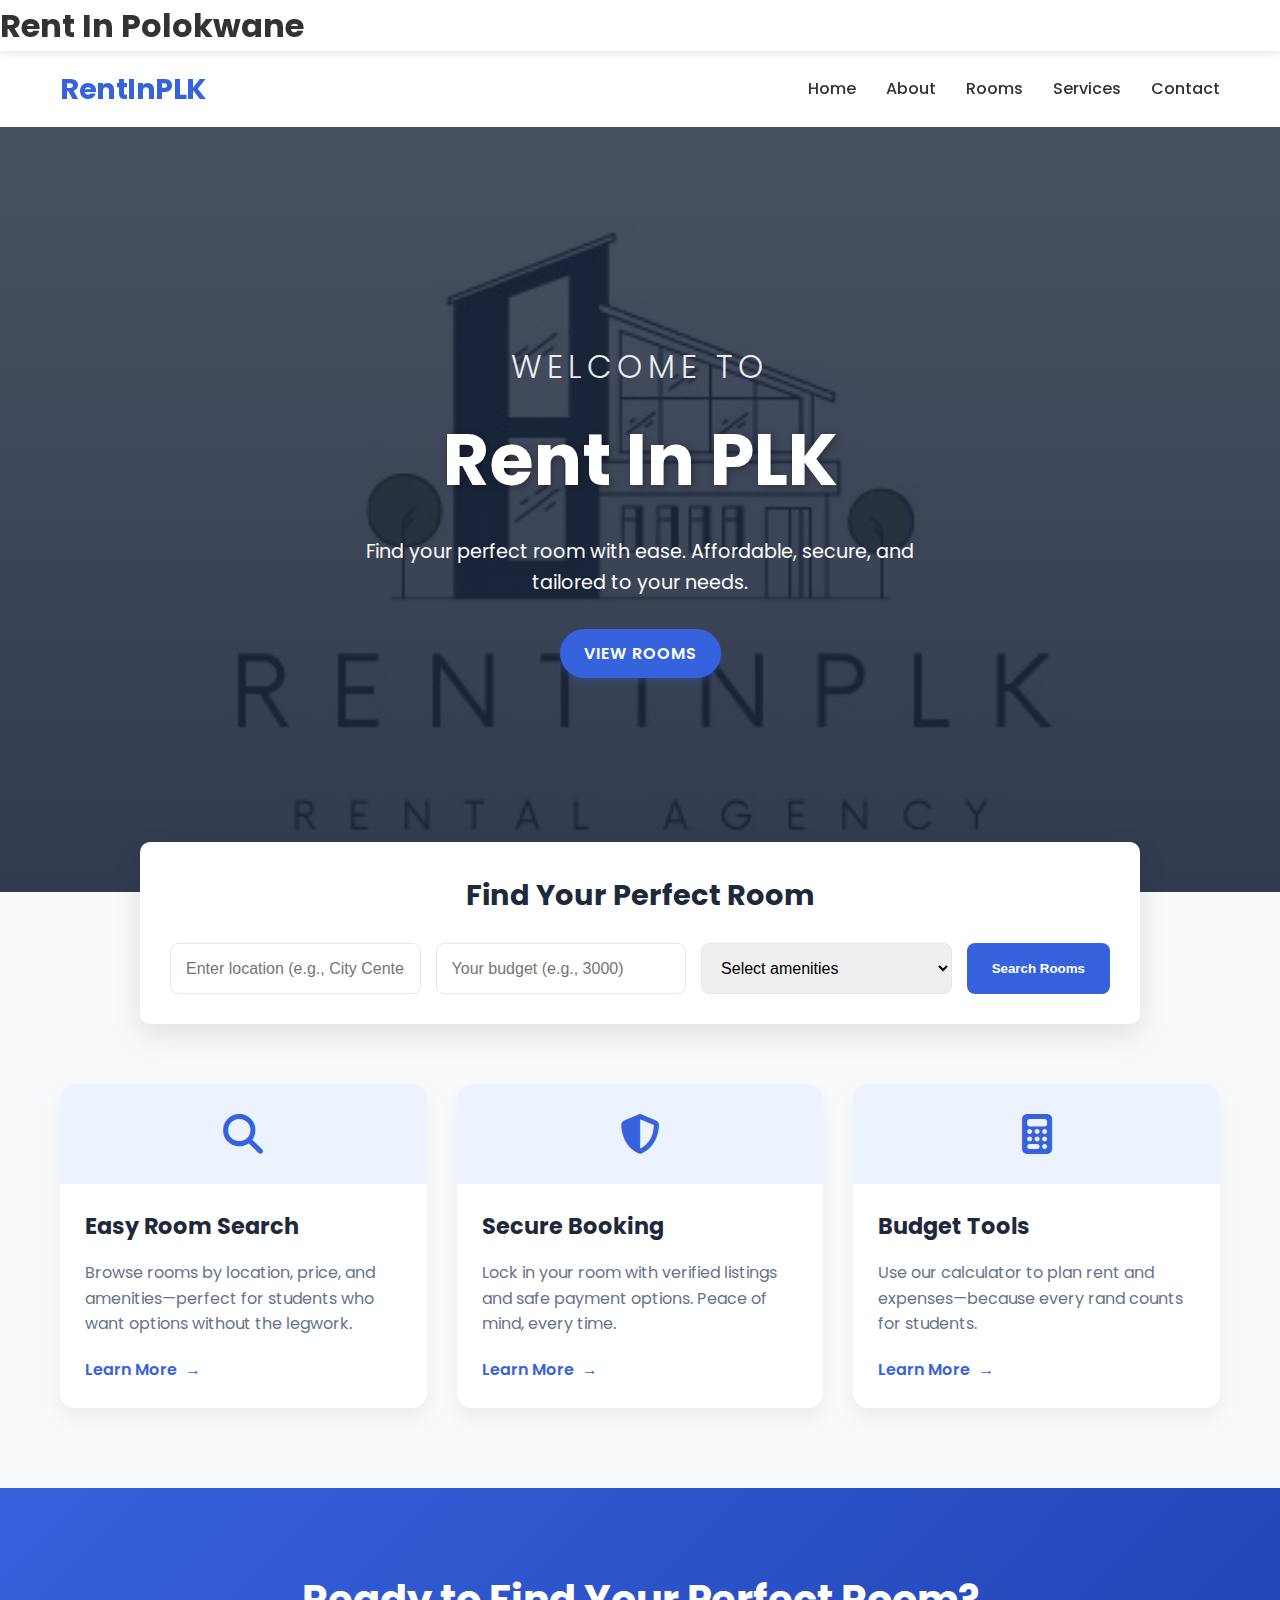
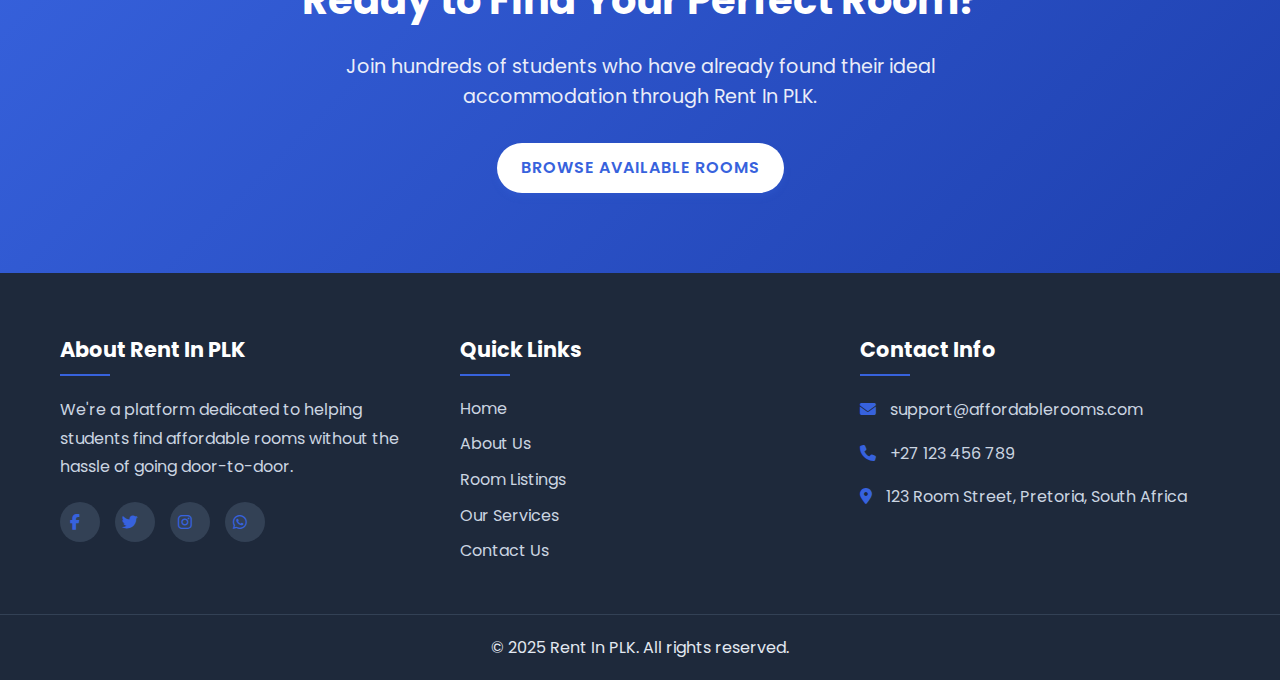
<file: index.html>
<!DOCTYPE html>
<html lang="en">
<head>
    <meta charset="UTF-8">
    <meta name="viewport" content="width=device-width, initial-scale=1.0">
    <meta name="description" content="Find affordable and quality rooms for rent with ease. Budget tools, secure payments, and tenant/landlord features included!">
    <meta name="keywords" content="rooms for rent, affordable housing, tenant tools, landlord tools, secure payments">
    <meta name="author" content="Elias Malope">
    <title>Home - Rent In POLOKWANE</title>
    <link rel="stylesheet" href="https://cdnjs.cloudflare.com/ajax/libs/font-awesome/6.4.0/css/all.min.css">
    <link rel="stylesheet" href="styles1.css">

</head>
<body>
    <header>
        <h1>Rent In Polokwane</h1>
    </header>
    
    <nav>
        <div class="nav-container">
            <a href="index.html" class="logo">RentInPLK</a>
            <div class="mobile-menu-btn">
                <i class="fas fa-bars"></i>
            </div>
            <ul id="navMenu">
                <li><a href="index.html">Home</a></li>
                <li><a href="about.html">About</a></li>
                <li><a href="rooms.html">Rooms</a></li>
                <li><a href="services.html">Services</a></li>
                <li><a href="contact.html">Contact</a></li>
            </ul>
        </div>
    </nav>
    
    <main>
        <section class="hero">
            <div class="hero-content">
                <h1>WELCOME TO</h1>
                <h2>Rent In PLK</h2>
                <p>Find your perfect room with ease. Affordable, secure, and tailored to your needs.</p>
                <a href="rooms.html" class="button">View Rooms</a>
            </div>
        </section>
        
        <section class="search-bar">
            <h2>Find Your Perfect Room</h2>
            <form id="search-form">
                <input type="text" id="location" placeholder="Enter location (e.g., City Center)" required>
                <input type="number" id="budget" placeholder="Your budget (e.g., 3000)" min="0" required>
                <select id="amenities">
                    <option value="">Select amenities</option>
                    <option value="wifi">Wi-Fi</option>
                    <option value="laundry">Laundry</option>
                    <option value="parking">Parking</option>
                    <option value="security">Security</option>
                    <option value="furnished">Furnished</option>
                </select>
                <button type="submit">Search Rooms</button>
            </form>
        </section>
        
        <section class="features">
            <div class="feature-card">
                <div class="feature-icon">
                    <i class="fas fa-search"></i>
                </div>
                <div class="feature-content">
                    <h3>Easy Room Search</h3>
                    <p>Browse rooms by location, price, and amenities—perfect for students who want options without the legwork.</p>
                    <a href="services.html" class="read-more">Learn More</a>
                </div>
            </div>
            
            <div class="feature-card">
                <div class="feature-icon">
                    <i class="fas fa-shield-alt"></i>
                </div>
                <div class="feature-content">
                    <h3>Secure Booking</h3>
                    <p>Lock in your room with verified listings and safe payment options. Peace of mind, every time.</p>
                    <a href="services.html" class="read-more">Learn More</a>
                </div>
            </div>
            
            <div class="feature-card">
                <div class="feature-icon">
                    <i class="fas fa-calculator"></i>
                </div>
                <div class="feature-content">
                    <h3>Budget Tools</h3>
                    <p>Use our calculator to plan rent and expenses—because every rand counts for students.</p>
                    <a href="services.html" class="read-more">Learn More</a>
                </div>
            </div>
        </section>
        
        <section class="cta">
            <h2>Ready to Find Your Perfect Room?</h2>
            <p>Join hundreds of students who have already found their ideal accommodation through Rent In PLK.</p>
            <a href="rooms.html" class="button">Browse Available Rooms</a>
        </section>
    </main>
    
    <footer>
        <div class="footer-content">
            <div class="footer-column">
                <h3>About Rent In PLK</h3>
                <p>We're a platform dedicated to helping students find affordable rooms without the hassle of going door-to-door.</p>
                <div class="social-links">
                    <a href="#"><i class="fab fa-facebook-f"></i></a>
                    <a href="#"><i class="fab fa-twitter"></i></a>
                    <a href="#"><i class="fab fa-instagram"></i></a>
                    <a href="#"><i class="fab fa-whatsapp"></i></a>
                </div>
            </div>
            
            <div class="footer-column">
                <h3>Quick Links</h3>
                <ul>
                    <li><a href="index.html">Home</a></li>
                    <li><a href="about.html">About Us</a></li>
                    <li><a href="rooms.html">Room Listings</a></li>
                    <li><a href="services.html">Our Services</a></li>
                    <li><a href="contact.html">Contact Us</a></li>
                </ul>
            </div>
            
            <div class="footer-column">
                <h3>Contact Info</h3>
                <p><i class="fas fa-envelope"></i> support@affordablerooms.com</p>
                <p><i class="fas fa-phone"></i> +27 123 456 789</p>
                <p><i class="fas fa-map-marker-alt"></i> 123 Room Street, Pretoria, South Africa</p>
            </div>
        </div>
        
        <div class="copyright">
            <p>&copy; 2025 Rent In PLK. All rights reserved.</p>
        </div>
    </footer>
    
   <script src="script.js"></script>
</body>
</html>
</file>
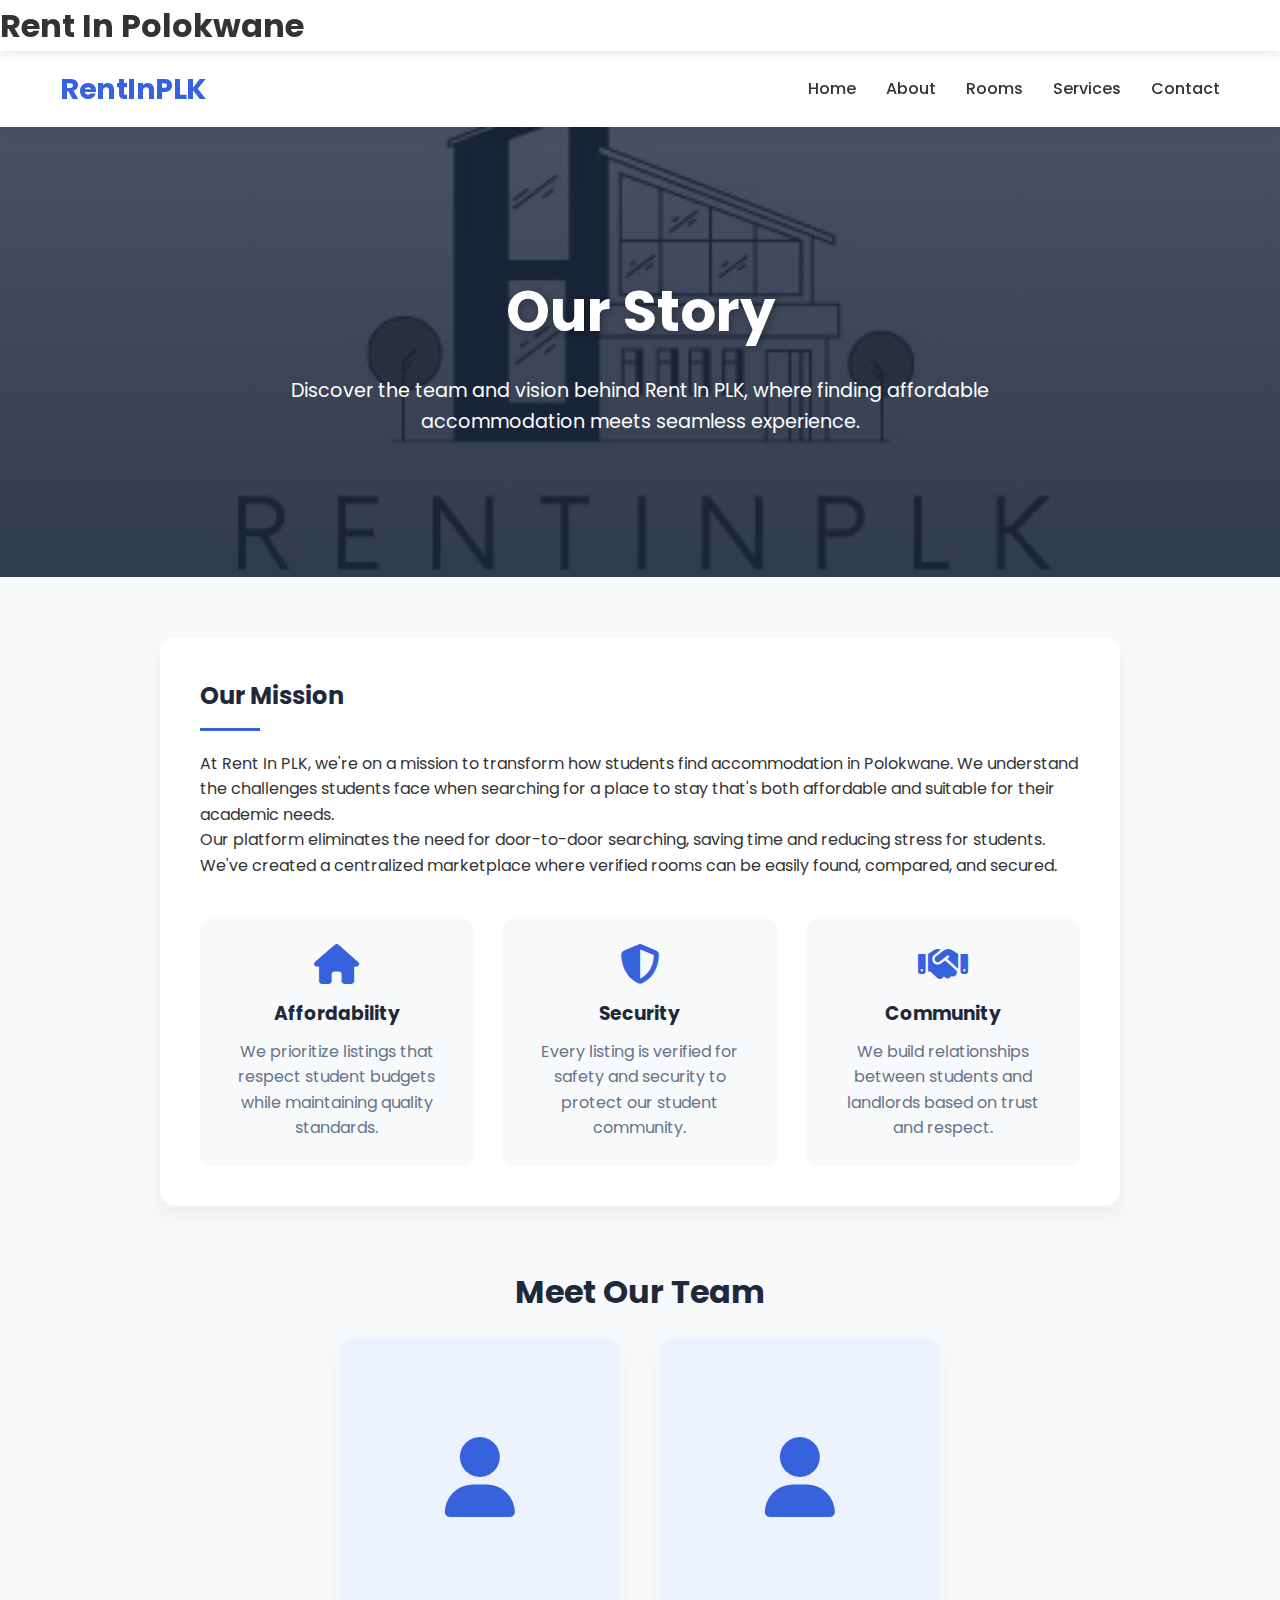
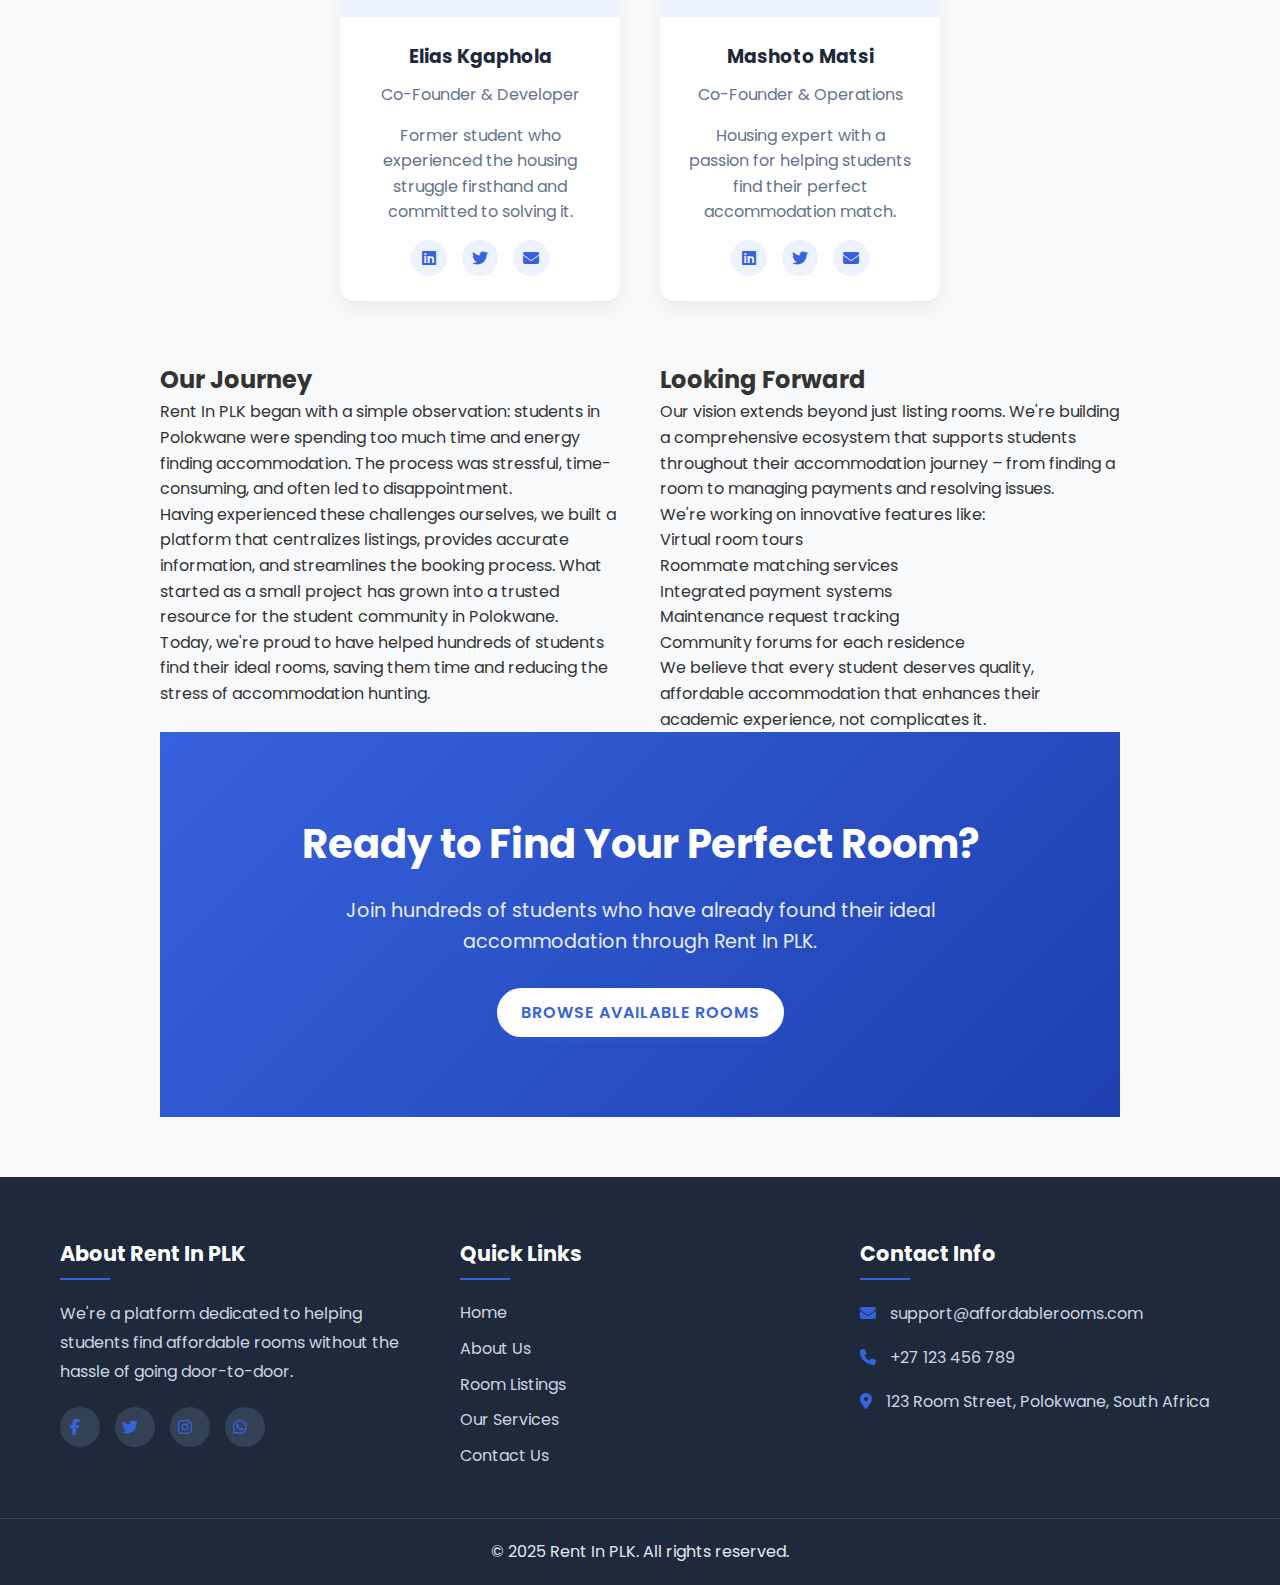
<file: about.html>
<!DOCTYPE html>
<html lang="en">
<head>
    <meta charset="UTF-8">
    <meta name="viewport" content="width=device-width, initial-scale=1.0">
    <meta name="description" content="Learn about the team behind Rent In PLK and our mission to help students find affordable housing in Polokwane.">
    <meta name="keywords" content="about us, rent in plk, student housing, team, polokwane accommodation">
    <meta name="author" content="Elias Malope">
    <title>About Us - Rent In PLK</title>
    <link rel="stylesheet" href="https://cdnjs.cloudflare.com/ajax/libs/font-awesome/6.4.0/css/all.min.css">
    <link rel="stylesheet" href="styles1.css">
    <style>
        /* About page specific styles */
        .about-hero {
            background: linear-gradient(rgba(27, 38, 59, 0.8), rgba(27, 38, 59, 0.9)), url('images/rentinPlk.jpg') no-repeat center center;
            background-size: cover;
            height: 50vh;
            display: flex;
            align-items: center;
            justify-content: center;
            text-align: center;
            color: white;
        }

        .about-hero-content h1 {
            font-size: 3.5rem;
            font-weight: 700;
            margin-bottom: 20px;
            text-shadow: 2px 2px 8px rgba(0, 0, 0, 0.3);
        }

        .about-hero-content p {
            font-size: 1.2rem;
            max-width: 700px;
            margin: 0 auto;
        }

        .about-section {
            max-width: 1000px;
            margin: 0 auto;
            padding: 60px 20px;
        }

        .about-grid {
            display: grid;
            grid-template-columns: repeat(2, 1fr);
            gap: 40px;
            margin-top: 40px;
        }

        .team-section {
            text-align: center;
            margin-bottom: 60px;
        }

        .team-section h2 {
            font-size: 2rem;
            margin-bottom: 20px;
            color: #1e293b;
        }

        .team-members {
            display: flex;
            justify-content: center;
            gap: 40px;
            flex-wrap: wrap;
        }

        .team-member {
            background-color: white;
            border-radius: 15px;
            overflow: hidden;
            box-shadow: 0 10px 20px rgba(0, 0, 0, 0.05);
            width: 280px;
            transition: transform 0.3s ease, box-shadow 0.3s ease;
        }

        .team-member:hover {
            transform: translateY(-10px);
            box-shadow: 0 15px 30px rgba(0, 0, 0, 0.1);
        }

        .team-img {
            height: 280px;
            background-color: #edf2ff;
            display: flex;
            align-items: center;
            justify-content: center;
        }

        .team-img i {
            font-size: 5rem;
            color: #3762dd;
        }

        .team-info {
            padding: 25px;
        }

        .team-info h3 {
            margin-bottom: 10px;
            color: #1e293b;
        }

        .team-info p {
            color: #64748b;
            margin-bottom: 15px;
        }

        .social-icons {
            display: flex;
            gap: 15px;
            justify-content: center;
        }

        .social-icons a {
            display: flex;
            align-items: center;
            justify-content: center;
            width: 36px;
            height: 36px;
            background-color: #edf2ff;
            color: #3762dd;
            border-radius: 50%;
            transition: all 0.3s ease;
        }

        .social-icons a:hover {
            background-color: #3762dd;
            color: white;
            transform: translateY(-3px);
        }

        .mission-section {
            background-color: white;
            border-radius: 15px;
            padding: 40px;
            box-shadow: 0 10px 20px rgba(0, 0, 0, 0.05);
            margin-bottom: 60px;
        }

        .mission-section h2 {
            color: #1e293b;
            margin-bottom: 20px;
            position: relative;
            padding-bottom: 15px;
        }

        .mission-section h2::after {
            content: '';
            position: absolute;
            left: 0;
            bottom: 0;
            width: 60px;
            height: 3px;
            background-color: #3762dd;
        }

        .values {
            display: grid;
            grid-template-columns: repeat(3, 1fr);
            gap: 30px;
            margin-top: 40px;
        }

        .value-card {
            background-color: #f8f9fa;
            border-radius: 10px;
            padding: 25px;
            text-align: center;
            transition: transform 0.3s ease;
        }

        .value-card:hover {
            transform: translateY(-5px);
        }

        .value-card i {
            font-size: 2.5rem;
            color: #3762dd;
            margin-bottom: 15px;
        }

        .value-card h3 {
            margin-bottom: 10px;
            color: #1e293b;
        }

        .value-card p {
            color: #64748b;
        }

        @media (max-width: 768px) {
            .about-grid {
                grid-template-columns: 1fr;
            }
            
            .values {
                grid-template-columns: 1fr;
            }
            
            .about-hero-content h1 {
                font-size: 2.5rem;
            }
        }
    </style>
</head>
<body>
    <header>
        <h1>Rent In Polokwane</h1>
    </header>
    
    <nav>
        <div class="nav-container">
            <a href="index.html" class="logo">RentInPLK</a>
            <div class="mobile-menu-btn">
                <i class="fas fa-bars"></i>
            </div>
            <ul id="navMenu">
                <li><a href="index.html">Home</a></li>
                <li><a href="about.html">About</a></li>
                <li><a href="rooms.html">Rooms</a></li>
                <li><a href="services.html">Services</a></li>
                <li><a href="contact.html">Contact</a></li>
            </ul>
        </div>
    </nav>
    
    <section class="about-hero">
        <div class="about-hero-content">
            <h1>Our Story</h1>
            <p>Discover the team and vision behind Rent In PLK, where finding affordable accommodation meets seamless experience.</p>
        </div>
    </section>
    
    <section class="about-section">
        <div class="mission-section">
            <h2>Our Mission</h2>
            <p>At Rent In PLK, we're on a mission to transform how students find accommodation in Polokwane. We understand the challenges students face when searching for a place to stay that's both affordable and suitable for their academic needs.</p>
            <p>Our platform eliminates the need for door-to-door searching, saving time and reducing stress for students. We've created a centralized marketplace where verified rooms can be easily found, compared, and secured.</p>
            
            <div class="values">
                <div class="value-card">
                    <i class="fas fa-home"></i>
                    <h3>Affordability</h3>
                    <p>We prioritize listings that respect student budgets while maintaining quality standards.</p>
                </div>
                
                <div class="value-card">
                    <i class="fas fa-shield-alt"></i>
                    <h3>Security</h3>
                    <p>Every listing is verified for safety and security to protect our student community.</p>
                </div>
                
                <div class="value-card">
                    <i class="fas fa-handshake"></i>
                    <h3>Community</h3>
                    <p>We build relationships between students and landlords based on trust and respect.</p>
                </div>
            </div>
        </div>
        
        <div class="team-section">
            <h2>Meet Our Team</h2>
            <div class="team-members">
                <div class="team-member">
                    <div class="team-img">
                        <i class="fas fa-user"></i>
                    </div>
                    <div class="team-info">
                        <h3>Elias Kgaphola</h3>
                        <p>Co-Founder & Developer</p>
                        <p>Former student who experienced the housing struggle firsthand and committed to solving it.</p>
                        <div class="social-icons">
                            <a href="#"><i class="fab fa-linkedin"></i></a>
                            <a href="#"><i class="fab fa-twitter"></i></a>
                            <a href="#"><i class="fas fa-envelope"></i></a>
                        </div>
                    </div>
                </div>
                
                <div class="team-member">
                    <div class="team-img">
                        <i class="fas fa-user"></i>
                    </div>
                    <div class="team-info">
                        <h3>Mashoto Matsi</h3>
                        <p>Co-Founder & Operations</p>
                        <p>Housing expert with a passion for helping students find their perfect accommodation match.</p>
                        <div class="social-icons">
                            <a href="#"><i class="fab fa-linkedin"></i></a>
                            <a href="#"><i class="fab fa-twitter"></i></a>
                            <a href="#"><i class="fas fa-envelope"></i></a>
                        </div>
                    </div>
                </div>
            </div>
        </div>
        
        <div class="about-grid">
            <div>
                <h2>Our Journey</h2>
                <p>Rent In PLK began with a simple observation: students in Polokwane were spending too much time and energy finding accommodation. The process was stressful, time-consuming, and often led to disappointment.</p>
                <p>Having experienced these challenges ourselves, we built a platform that centralizes listings, provides accurate information, and streamlines the booking process. What started as a small project has grown into a trusted resource for the student community in Polokwane.</p>
                <p>Today, we're proud to have helped hundreds of students find their ideal rooms, saving them time and reducing the stress of accommodation hunting.</p>
            </div>
            <div>
                <h2>Looking Forward</h2>
                <p>Our vision extends beyond just listing rooms. We're building a comprehensive ecosystem that supports students throughout their accommodation journey – from finding a room to managing payments and resolving issues.</p>
                <p>We're working on innovative features like:</p>
                <ul>
                    <li>Virtual room tours</li>
                    <li>Roommate matching services</li>
                    <li>Integrated payment systems</li>
                    <li>Maintenance request tracking</li>
                    <li>Community forums for each residence</li>
                </ul>
                <p>We believe that every student deserves quality, affordable accommodation that enhances their academic experience, not complicates it.</p>
            </div>
        </div>
        
        <div class="cta">
            <h2>Ready to Find Your Perfect Room?</h2>
            <p>Join hundreds of students who have already found their ideal accommodation through Rent In PLK.</p>
            <a href="rooms.html" class="button">Browse Available Rooms</a>
        </div>
    </section>
    
    <footer>
        <div class="footer-content">
            <div class="footer-column">
                <h3>About Rent In PLK</h3>
                <p>We're a platform dedicated to helping students find affordable rooms without the hassle of going door-to-door.</p>
                <div class="social-links">
                    <a href="#"><i class="fab fa-facebook-f"></i></a>
                    <a href="#"><i class="fab fa-twitter"></i></a>
                    <a href="#"><i class="fab fa-instagram"></i></a>
                    <a href="#"><i class="fab fa-whatsapp"></i></a>
                </div>
            </div>
            
            <div class="footer-column">
                <h3>Quick Links</h3>
                <ul>
                    <li><a href="index.html">Home</a></li>
                    <li><a href="about.html">About Us</a></li>
                    <li><a href="rooms.html">Room Listings</a></li>
                    <li><a href="services.html">Our Services</a></li>
                    <li><a href="contact.html">Contact Us</a></li>
                </ul>
            </div>
            
            <div class="footer-column">
                <h3>Contact Info</h3>
                <p><i class="fas fa-envelope"></i> support@affordablerooms.com</p>
                <p><i class="fas fa-phone"></i> +27 123 456 789</p>
                <p><i class="fas fa-map-marker-alt"></i> 123 Room Street, Polokwane, South Africa</p>
            </div>
        </div>
        
        <div class="copyright">
            <p>&copy; 2025 Rent In PLK. All rights reserved.</p>
        </div>
    </footer>
    
    <script src="script.js"></script>
</body>
</html>
</file>
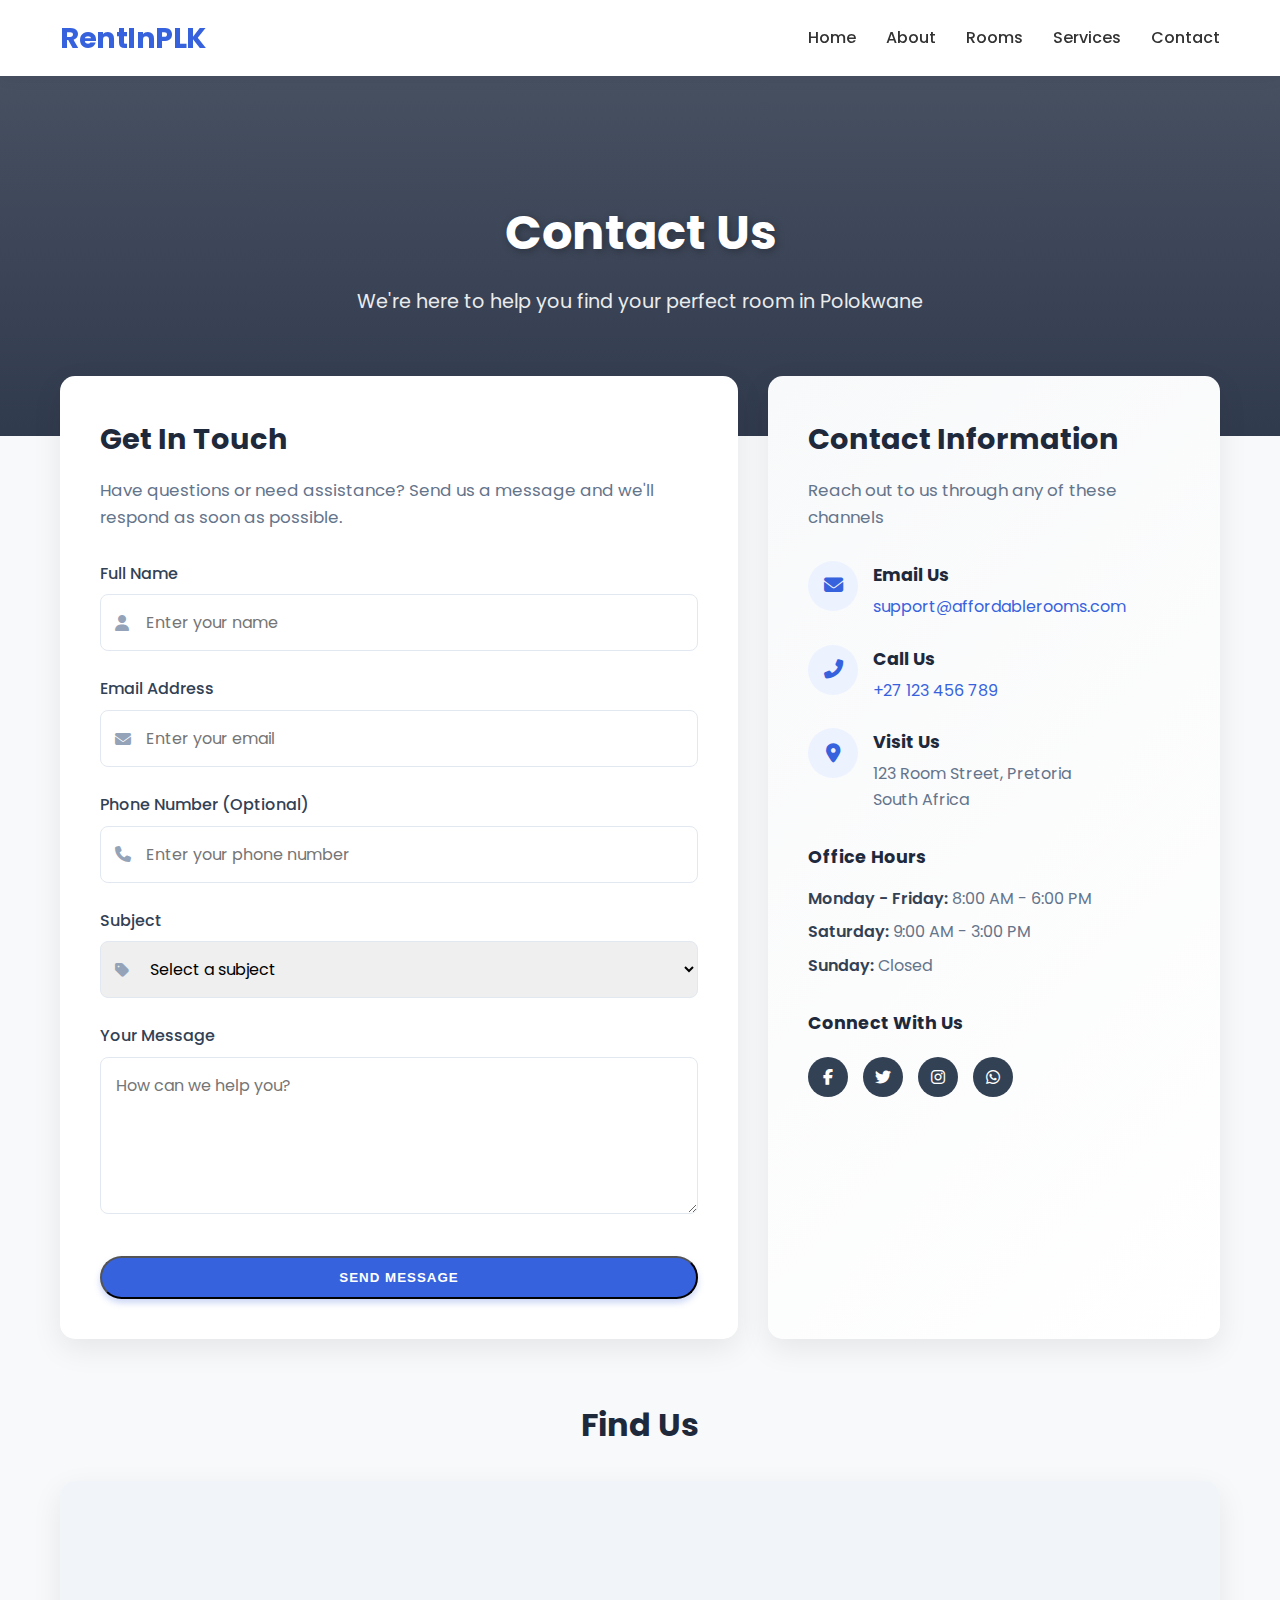
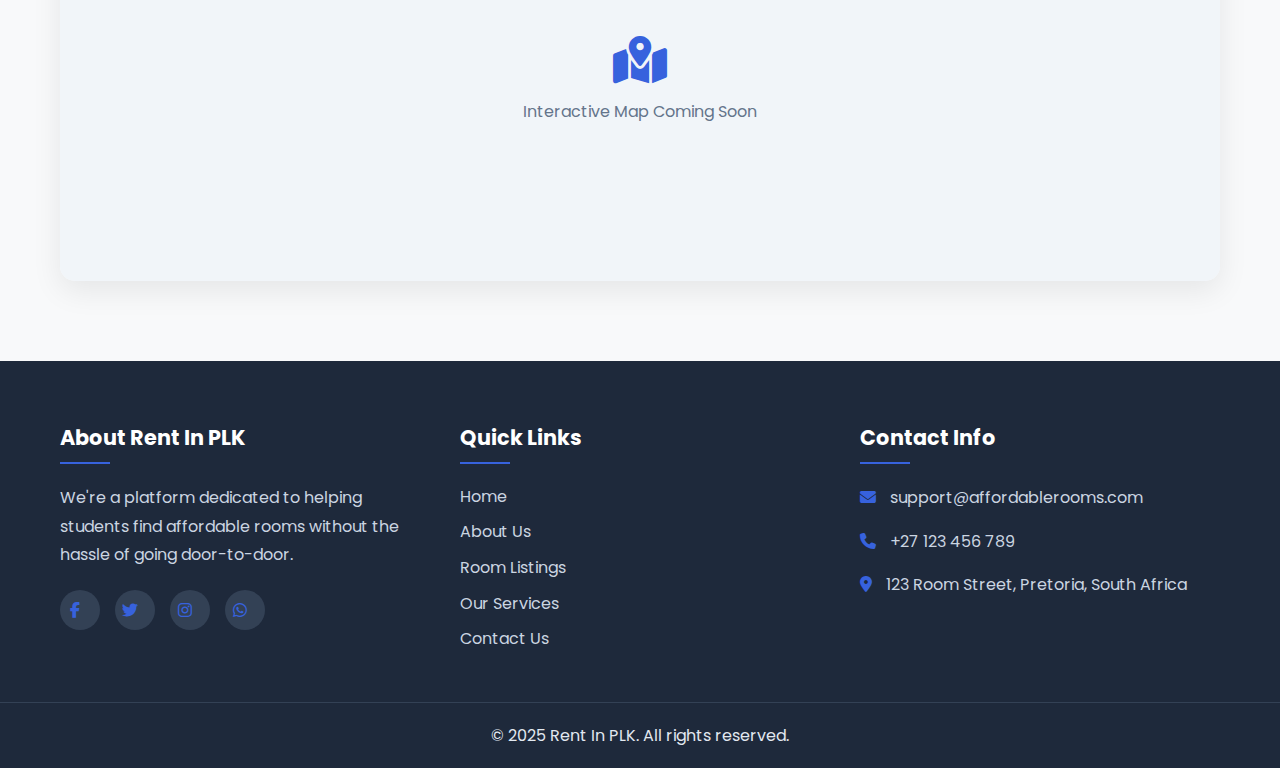
<file: contact.html>
<!DOCTYPE html>
<html lang="en">
<head>
  <meta charset="UTF-8">
  <meta name="viewport" content="width=device-width, initial-scale=1.0">
  <title>Contact - Rent In PLK</title>
  <link rel="preconnect" href="https://fonts.googleapis.com">
  <link rel="preconnect" href="https://fonts.gstatic.com" crossorigin>
  <link href="https://fonts.googleapis.com/css2?family=Poppins:wght@300;400;500;600;700&display=swap" rel="stylesheet">
  <link rel="stylesheet" href="https://cdnjs.cloudflare.com/ajax/libs/font-awesome/6.4.0/css/all.min.css">
  <link rel="stylesheet" href="styles1.css">
</head>
<body>
  <nav>
    <div class="nav-container">
      <a href="index.html" class="logo">RentInPLK</a>
      <div class="mobile-menu-btn">
        <i class="fas fa-bars"></i>
      </div>
      <ul id="navMenu">
        <li><a href="index.html">Home</a></li>
        <li><a href="about.html">About</a></li>
        <li><a href="rooms.html">Rooms</a></li>
        <li><a href="services.html">Services</a></li>
        <li><a href="contact.html">Contact</a></li>
      </ul>
    </div>
  </nav>
  
  <section class="contact-hero">
    <div class="contact-hero-content">
      <h1>Contact Us</h1>
      <p>We're here to help you find your perfect room in Polokwane</p>
    </div>
  </section>
  
  <div class="contact-container">
    <div class="contact-grid">
      <!-- Contact Form Section -->
      <div class="contact-form-container">
        <div class="contact-card">
          <h2>Get In Touch</h2>
          <p class="contact-subtitle">Have questions or need assistance? Send us a message and we'll respond as soon as possible.</p>
          
          <form class="modern-form">
            <div class="form-group">
              <label for="name">Full Name</label>
              <div class="input-icon-wrapper">
                <i class="fas fa-user"></i>
                <input type="text" id="name" placeholder="Enter your name" required>
              </div>
            </div>
            
            <div class="form-group">
              <label for="email">Email Address</label>
              <div class="input-icon-wrapper">
                <i class="fas fa-envelope"></i>
                <input type="email" id="email" placeholder="Enter your email" required>
              </div>
            </div>
            
            <div class="form-group">
              <label for="phone">Phone Number (Optional)</label>
              <div class="input-icon-wrapper">
                <i class="fas fa-phone"></i>
                <input type="tel" id="phone" placeholder="Enter your phone number">
              </div>
            </div>
            
            <div class="form-group">
              <label for="subject">Subject</label>
              <div class="input-icon-wrapper">
                <i class="fas fa-tag"></i>
                <select id="subject">
                  <option value="">Select a subject</option>
                  <option value="general">General Inquiry</option>
                  <option value="room">Room Availability</option>
                  <option value="booking">Booking Question</option>
                  <option value="support">Technical Support</option>
                </select>
              </div>
            </div>
            
            <div class="form-group">
              <label for="message">Your Message</label>
              <textarea id="message" placeholder="How can we help you?" rows="5" required></textarea>
            </div>
            
            <button type="submit" class="button contact-submit">Send Message</button>
          </form>
        </div>
      </div>
      
      <!-- Contact Info Section -->
      <div class="contact-info-container">
        <div class="contact-card info-card">
          <h2>Contact Information</h2>
          <p class="contact-subtitle">Reach out to us through any of these channels</p>
          
          <div class="contact-info-items">
            <div class="contact-info-item">
              <div class="info-icon">
                <i class="fas fa-envelope"></i>
              </div>
              <div class="info-content">
                <h3>Email Us</h3>
                <p><a href="mailto:support@affordablerooms.com">support@affordablerooms.com</a></p>
              </div>
            </div>
            
            <div class="contact-info-item">
              <div class="info-icon">
                <i class="fas fa-phone-alt"></i>
              </div>
              <div class="info-content">
                <h3>Call Us</h3>
                <p><a href="tel:+27123456789">+27 123 456 789</a></p>
              </div>
            </div>
            
            <div class="contact-info-item">
              <div class="info-icon">
                <i class="fas fa-map-marker-alt"></i>
              </div>
              <div class="info-content">
                <h3>Visit Us</h3>
                <p>123 Room Street, Pretoria<br>South Africa</p>
              </div>
            </div>
          </div>
          
          <div class="contact-hours">
            <h3>Office Hours</h3>
            <p><span>Monday - Friday:</span> 8:00 AM - 6:00 PM</p>
            <p><span>Saturday:</span> 9:00 AM - 3:00 PM</p>
            <p><span>Sunday:</span> Closed</p>
          </div>
          
          <div class="social-connect">
            <h3>Connect With Us</h3>
            <div class="social-links">
              <a href="#" aria-label="Facebook"><i class="fab fa-facebook-f"></i></a>
              <a href="#" aria-label="Twitter"><i class="fab fa-twitter"></i></a>
              <a href="#" aria-label="Instagram"><i class="fab fa-instagram"></i></a>
              <a href="#" aria-label="WhatsApp"><i class="fab fa-whatsapp"></i></a>
            </div>
          </div>
        </div>
      </div>
    </div>
  </div>

  <div class="map-container">
    <h2>Find Us</h2>
    <div class="map-frame">
      <!-- Replace with actual map embed if available -->
      <div class="map-placeholder">
        <i class="fas fa-map-marked-alt"></i>
        <p>Interactive Map Coming Soon</p>
      </div>
    </div>
  </div>
  
  <footer>
    <div class="footer-content">
      <div class="footer-column">
        <h3>About Rent In PLK</h3>
        <p>We're a platform dedicated to helping students find affordable rooms without the hassle of going door-to-door.</p>
        <div class="social-links">
          <a href="#"><i class="fab fa-facebook-f"></i></a>
          <a href="#"><i class="fab fa-twitter"></i></a>
          <a href="#"><i class="fab fa-instagram"></i></a>
          <a href="#"><i class="fab fa-whatsapp"></i></a>
        </div>
      </div>
      
      <div class="footer-column">
        <h3>Quick Links</h3>
        <ul>
          <li><a href="index.html">Home</a></li>
          <li><a href="about.html">About Us</a></li>
          <li><a href="rooms.html">Room Listings</a></li>
          <li><a href="services.html">Our Services</a></li>
          <li><a href="contact.html">Contact Us</a></li>
        </ul>
      </div>
      
      <div class="footer-column">
        <h3>Contact Info</h3>
        <p><i class="fas fa-envelope"></i> support@affordablerooms.com</p>
        <p><i class="fas fa-phone"></i> +27 123 456 789</p>
        <p><i class="fas fa-map-marker-alt"></i> 123 Room Street, Pretoria, South Africa</p>
      </div>
    </div>
    
    <div class="copyright">
      <p>&copy; 2025 Rent In PLK. All rights reserved.</p>
    </div>
  </footer>

  <style>
    /* Modern Contact Page Styles */
    .contact-hero {
      background: linear-gradient(rgba(27, 38, 59, 0.8), rgba(27, 38, 59, 0.9)), url('https://images.unsplash.com/photo-1534536281715-e28d76689b4d') no-repeat center center;
      background-size: cover;
      height: 40vh;
      display: flex;
      align-items: center;
      justify-content: center;
      text-align: center;
      color: white;
    }

    .contact-hero-content {
      max-width: 800px;
      padding: 0 20px;
    }

    .contact-hero-content h1 {
      font-size: 3rem;
      font-weight: 700;
      margin-bottom: 15px;
      text-shadow: 2px 2px 8px rgba(0, 0, 0, 0.3);
    }

    .contact-hero-content p {
      font-size: 1.2rem;
      opacity: 0.9;
      max-width: 600px;
      margin: 0 auto;
    }

    .contact-container {
      max-width: 1200px;
      margin: -60px auto 60px;
      padding: 0 20px;
      position: relative;
      z-index: 10;
    }

    .contact-grid {
      display: grid;
      grid-template-columns: 3fr 2fr;
      gap: 30px;
    }

    .contact-card {
      background-color: white;
      border-radius: 15px;
      box-shadow: 0 10px 30px rgba(0, 0, 0, 0.08);
      padding: 40px;
      height: 100%;
    }

    .contact-card h2 {
      color: #1e293b;
      margin-bottom: 15px;
      font-size: 1.8rem;
    }

    .contact-subtitle {
      color: #64748b;
      margin-bottom: 30px;
      font-size: 1.05rem;
    }

    /* Form Styles */
    .modern-form .form-group {
      margin-bottom: 25px;
    }

    .modern-form label {
      display: block;
      margin-bottom: 8px;
      font-weight: 500;
      color: #334155;
    }

    .input-icon-wrapper {
      position: relative;
    }

    .input-icon-wrapper i {
      position: absolute;
      left: 15px;
      top: 50%;
      transform: translateY(-50%);
      color: #94a3b8;
    }

    .modern-form input,
    .modern-form select,
    .modern-form textarea {
      width: 100%;
      padding: 15px 15px 15px 45px;
      border: 1px solid #e2e8f0;
      border-radius: 8px;
      font-size: 1rem;
      font-family: 'Poppins', sans-serif;
      transition: all 0.3s ease;
    }

    .modern-form textarea {
      padding-left: 15px;
      resize: vertical;
      min-height: 120px;
    }

    .modern-form input:focus,
    .modern-form select:focus,
    .modern-form textarea:focus {
      outline: none;
      border-color: #3762dd;
      box-shadow: 0 0 0 4px rgba(55, 98, 221, 0.1);
    }

    .contact-submit {
      width: 100%;
      margin-top: 10px;
    }

    /* Info Card Styles */
    .info-card {
      background: linear-gradient(135deg, #f8f9fa 0%, #ffffff 100%);
      position: relative;
    }

    .contact-info-items {
      margin-bottom: 30px;
    }

    .contact-info-item {
      display: flex;
      align-items: flex-start;
      margin-bottom: 25px;
    }

    .info-icon {
      background-color: #edf2ff;
      width: 50px;
      height: 50px;
      border-radius: 50%;
      display: flex;
      align-items: center;
      justify-content: center;
      margin-right: 15px;
      font-size: 1.2rem;
      color: #3762dd;
      flex-shrink: 0;
    }

    .info-content h3 {
      font-size: 1.1rem;
      margin-bottom: 5px;
      color: #1e293b;
    }

    .info-content p {
      color: #64748b;
      line-height: 1.6;
    }

    .info-content a {
      color: #3762dd;
      transition: color 0.3s ease;
    }

    .info-content a:hover {
      color: #1e40af;
    }

    /* Hours Section */
    .contact-hours {
      margin-bottom: 30px;
    }

    .contact-hours h3 {
      font-size: 1.1rem;
      margin-bottom: 15px;
      color: #1e293b;
    }

    .contact-hours p {
      margin-bottom: 8px;
      color: #64748b;
    }

    .contact-hours span {
      font-weight: 600;
      color: #334155;
    }

    /* Social Connect */
    .social-connect h3 {
      font-size: 1.1rem;
      margin-bottom: 15px;
      color: #1e293b;
    }

    /* Map Section */
    .map-container {
      max-width: 1200px;
      margin: 0 auto 80px;
      padding: 0 20px;
      text-align: center;
    }

    .map-container h2 {
      margin-bottom: 30px;
      color: #1e293b;
      font-size: 2rem;
    }

    .map-frame {
      width: 100%;
      height: 400px;
      border-radius: 15px;
      overflow: hidden;
      box-shadow: 0 10px 30px rgba(0, 0, 0, 0.08);
    }

    .map-placeholder {
      width: 100%;
      height: 100%;
      background-color: #f1f5f9;
      display: flex;
      flex-direction: column;
      align-items: center;
      justify-content: center;
      color: #64748b;
    }

    .map-placeholder i {
      font-size: 3rem;
      margin-bottom: 15px;
      color: #3762dd;
    }

    /* Responsive Design */
    @media (max-width: 992px) {
      .contact-grid {
        grid-template-columns: 1fr;
      }
      
      .contact-info-container {
        margin-top: -20px;
      }
    }

    @media (max-width: 768px) {
      .contact-hero {
        height: 30vh;
      }
      
      .contact-hero-content h1 {
        font-size: 2.5rem;
      }
      
      .contact-card {
        padding: 30px;
      }
    }

    @media (max-width: 480px) {
      .contact-hero-content h1 {
        font-size: 2rem;
      }
      
      .contact-card {
        padding: 25px 20px;
      }
      
      .map-frame {
        height: 300px;
      }
    }
  </style>

  <script src="script.js"></script>
</body>
</html>
</file>
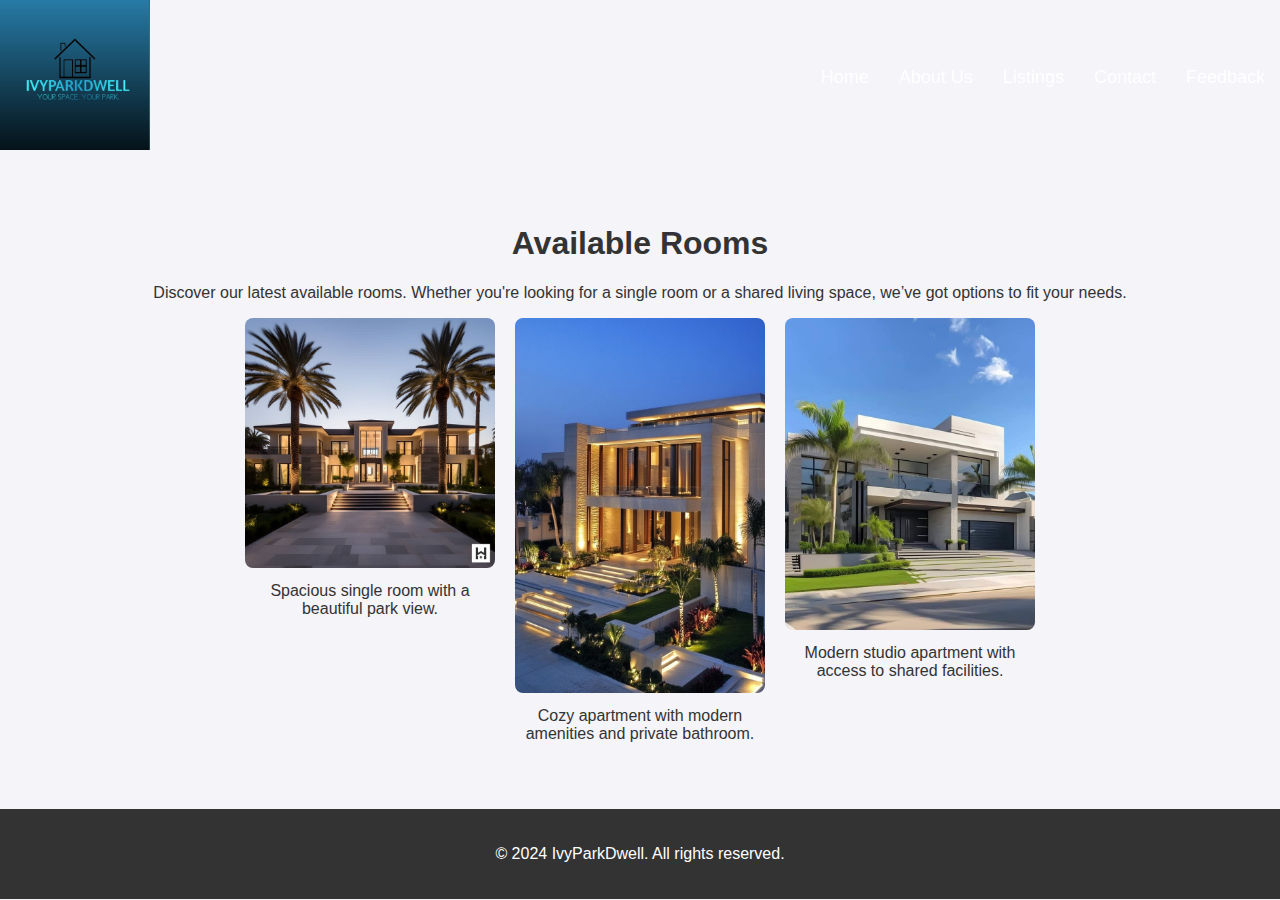
<file: listings.html>
<!DOCTYPE html>
<html lang="en">
<head>
    <meta charset="UTF-8">
    <meta name="viewport" content="width=device-width, initial-scale=1.0">
    <meta name="description" content="Explore available rooms at IvyParkDwell. Find the perfect living space for your needs, whether it’s a single room or shared apartment.">
    <title>Listings - IvyParkDwell</title>
    <link rel="stylesheet" href="style.css">
</head>
<body>
    <header>
        <div class="logo">
            <img src="images/logo.jpg" alt="IvyParkDwell Logo">
        </div>
        <nav>
            <ul>
                <li><a href="index.html">Home</a></li>
                <li><a href="about.html">About Us</a></li>
                <li><a href="listings.html">Listings</a></li>
                <li><a href="contact.html">Contact</a></li>
                <li><a href="Feedback.html">Feedback</a></li>
            </ul>
        </nav>
    </header>

    <section class="listings">
        <h1>Available Rooms</h1>
        <p>Discover our latest available rooms. Whether you're looking for a single room or a shared living space, we’ve got options to fit your needs.</p>

        <div class="room-list">
            <div class="room">
                <img src="images/mo.jpg" alt="Room 1">
                <p>Spacious single room with a beautiful park view.</p>
            </div>
            <div class="room">
                <img src="images/no.jpg" alt="Room 2">
                <p>Cozy apartment with modern amenities and private bathroom.</p>
            </div>
            <div class="room">
                <img src="images/no3.jpg" alt="Room 3">
                <p>Modern studio apartment with access to shared facilities.</p>
            </div>
        </div>
    </section>

    <footer>
        <p>&copy; 2024 IvyParkDwell. All rights reserved.</p>
    </footer>
</body>
</html>
</file>
<file: styles1.css>
/* Main CSS for Rent In PLK Website
   A modern, professional design with responsive elements */

/* Import fonts */
@import url('https://fonts.googleapis.com/css2?family=Poppins:wght@300;400;500;600;700&display=swap');

/* Reset and base styles */
* {
    margin: 0;
    padding: 0;
    box-sizing: border-box;
}

body {
    font-family: 'Poppins', sans-serif;
    line-height: 1.6;
    color: #333;
    background-color: #f8f9fa;
}

a {
    text-decoration: none;
    color: #3762dd;
    transition: all 0.3s ease;
}

a:hover {
    color: #1e40af;
}

ul {
    list-style: none;
}

.button {
    display: inline-block;
    padding: 12px 24px;
    background-color: #3762dd;
    color: white;
    border-radius: 30px;
    font-weight: 600;
    text-transform: uppercase;
    letter-spacing: 1px;
    box-shadow: 0 4px 6px rgba(55, 98, 221, 0.25);
    transition: all 0.3s ease;
}

.button:hover {
    background-color: #1e40af;
    transform: translateY(-2px);
    box-shadow: 0 6px 12px rgba(55, 98, 221, 0.35);
    color: white;
}

/* Header and navigation */
header {
    background-color: #fff;
    box-shadow: 0 2px 10px rgba(0, 0, 0, 0.1);
    position: relative;
    z-index: 1000;
}

nav {
    background-color: #fff;
    position: sticky;
    top: 0;
    z-index: 999;
    box-shadow: 0 2px 15px rgba(0, 0, 0, 0.06);
}

.nav-container {
    max-width: 1200px;
    margin: 0 auto;
    display: flex;
    justify-content: space-between;
    align-items: center;
    padding: 15px 20px;
}

.logo {
    font-size: 1.8rem;
    font-weight: 700;
    color: #3762dd;
    letter-spacing: -0.5px;
}

#navMenu {
    display: flex;
    gap: 30px;
}

#navMenu li a {
    color: #333;
    font-weight: 500;
    position: relative;
    padding: 8px 0;
}

#navMenu li a::after {
    content: '';
    position: absolute;
    bottom: 0;
    left: 0;
    width: 0;
    height: 2px;
    background-color: #3762dd;
    transition: width 0.3s ease;
}

#navMenu li a:hover::after {
    width: 100%;
}

.mobile-menu-btn {
    display: none;
    font-size: 1.5rem;
    cursor: pointer;
    color: #333;
}

/* Hero section */
.hero {
  background: linear-gradient(rgba(27, 38, 59, 0.8), rgba(27, 38, 59, 0.9)), url('images/rentinPlk.jpg') no-repeat center center;
  background-size: cover;
  height: 85vh;
  display: flex;
  align-items: center;
  justify-content: center;
  text-align: center;
  color: white;
}

.hero-content {
    max-width: 800px;
    padding: 0 20px;
}

.hero-content h1 {
    font-size: 2rem;
    font-weight: 300;
    letter-spacing: 5px;
    margin-bottom: 10px;
    opacity: 0.9;
}

.hero-content h2 {
    font-size: 4.5rem;
    font-weight: 700;
    margin-bottom: 20px;
    color: #fff;
    text-shadow: 2px 2px 8px rgba(0, 0, 0, 0.3);
}

.hero-content p {
    font-size: 1.2rem;
    margin-bottom: 30px;
    max-width: 600px;
    margin-left: auto;
    margin-right: auto;
}

/* Search bar */
.search-bar {
    max-width: 1000px;
    margin: -50px auto 60px;
    background-color: white;
    border-radius: 10px;
    box-shadow: 0 10px 30px rgba(0, 0, 0, 0.1);
    padding: 30px;
    position: relative;
    z-index: 2;
}

.search-bar h2 {
    text-align: center;
    margin-bottom: 25px;
    color: #1e293b;
    font-size: 1.8rem;
}

#search-form {
    display: grid;
    grid-template-columns: 1fr 1fr 1fr auto;
    gap: 15px;
}

#search-form input,
#search-form select {
    padding: 15px;
    border: 1px solid #e2e8f0;
    border-radius: 8px;
    font-size: 1rem;
    transition: all 0.3s ease;
}

#search-form input:focus,
#search-form select:focus {
    outline: none;
    border-color: #3762dd;
    box-shadow: 0 0 0 2px rgba(55, 98, 221, 0.2);
}

#search-form button {
    padding: 0 25px;
    background-color: #3762dd;
    color: white;
    border: none;
    border-radius: 8px;
    font-weight: 600;
    cursor: pointer;
    transition: all 0.3s ease;
}

#search-form button:hover {
    background-color: #1e40af;
}

/* Features section */
.features {
    max-width: 1200px;
    margin: 0 auto 80px;
    display: grid;
    grid-template-columns: repeat(3, 1fr);
    gap: 30px;
    padding: 0 20px;
}

.feature-card {
    background-color: white;
    border-radius: 15px;
    overflow: hidden;
    box-shadow: 0 10px 20px rgba(0, 0, 0, 0.05);
    transition: transform 0.3s ease, box-shadow 0.3s ease;
}

.feature-card:hover {
    transform: translateY(-10px);
    box-shadow: 0 15px 30px rgba(0, 0, 0, 0.1);
}

.feature-icon {
    background-color: #edf2ff;
    height: 100px;
    display: flex;
    align-items: center;
    justify-content: center;
    font-size: 2.5rem;
    color: #3762dd;
}

.feature-content {
    padding: 25px;
}

.feature-content h3 {
    margin-bottom: 15px;
    color: #1e293b;
    font-size: 1.4rem;
}

.feature-content p {
    margin-bottom: 20px;
    color: #64748b;
}

.read-more {
    display: inline-block;
    font-weight: 600;
    position: relative;
}

.read-more::after {
    content: '→';
    margin-left: 8px;
    transition: transform 0.3s ease;
}

.read-more:hover::after {
    transform: translateX(5px);
}

/* CTA section */
.cta {
    background: linear-gradient(135deg, #3762dd, #1e40af);
    color: white;
    text-align: center;
    padding: 80px 20px;
    margin-bottom: 0;
}

.cta h2 {
    font-size: 2.5rem;
    margin-bottom: 20px;
    max-width: 800px;
    margin-left: auto;
    margin-right: auto;
}

.cta p {
    font-size: 1.2rem;
    max-width: 600px;
    margin: 0 auto 30px;
    opacity: 0.9;
}

.cta .button {
    background-color: white;
    color: #3762dd;
}

.cta .button:hover {
    background-color: #f8f9fa;
    color: #1e40af;
}

/* Footer */
footer {
    background-color: #1e293b;
    color: #e2e8f0;
    padding: 60px 0 0;
}

.footer-content {
    max-width: 1200px;
    margin: 0 auto;
    display: grid;
    grid-template-columns: repeat(3, 1fr);
    gap: 40px;
    padding: 0 20px;
}

.footer-column h3 {
    color: white;
    margin-bottom: 20px;
    font-size: 1.3rem;
    position: relative;
    padding-bottom: 10px;
}

.footer-column h3::after {
    content: '';
    position: absolute;
    left: 0;
    bottom: 0;
    width: 50px;
    height: 2px;
    background-color: #3762dd;
}

.footer-column p {
    margin-bottom: 15px;
    line-height: 1.8;
    color: #cbd5e1;
}

.footer-column ul li {
    margin-bottom: 10px;
}

.footer-column ul li a {
    color: #cbd5e1;
    transition: color 0.3s ease, transform 0.3s ease;
    display: inline-block;
}

.footer-column ul li a:hover {
    color: white;
    transform: translateX(5px);
}

.social-links {
    display: flex;
    gap: 15px;
    margin-top: 20px;
}

.social-links a {
    display: flex;
    align-items: center;
    justify-content: center;
    width: 40px;
    height: 40px;
    background-color: #334155;
    color: white;
    border-radius: 50%;
    transition: all 0.3s ease;
}

.social-links a:hover {
    background-color: #3762dd;
    transform: translateY(-3px);
}

.footer-column i {
    margin-right: 10px;
    color: #3762dd;
}

.copyright {
    text-align: center;
    padding: 20px;
    margin-top: 40px;
    border-top: 1px solid #334155;
}

/* Responsive design */
@media (max-width: 1024px) {
    .features {
        grid-template-columns: repeat(2, 1fr);
    }
}

@media (max-width: 768px) {
    .hero-content h1 {
        font-size: 1.5rem;
    }
    
    .hero-content h2 {
        font-size: 3rem;
    }
    
    #search-form {
        grid-template-columns: 1fr;
    }
    
    .features {
        grid-template-columns: 1fr;
    }
    
    .footer-content {
        grid-template-columns: 1fr;
        gap: 30px;
    }
    
    .mobile-menu-btn {
        display: block;
    }
    
    #navMenu {
        position: absolute;
        top: 100%;
        left: 0;
        flex-direction: column;
        width: 100%;
        background-color: white;
        padding: 20px;
        gap: 10px;
        box-shadow: 0 10px 15px rgba(0, 0, 0, 0.1);
        transform: translateY(-100%);
        opacity: 0;
        visibility: hidden;
        transition: all 0.3s ease;
    }
    
    #navMenu.active {
        transform: translateY(0);
        opacity: 1;
        visibility: visible;
    }
}

@media (max-width: 480px) {
    .hero {
        height: 70vh;
    }
    
    .hero-content h2 {
        font-size: 2.5rem;
    }
}
</file>
<file: style.css>
/* Global Styles */
body {
    font-family: 'Arial', sans-serif;
    margin: 0;
    padding: 0;
    background-color: #f4f4f9;
    color: #333;
    transition: background-color 0.3s ease-in-out, color 0.3s ease-in-out;
}

header {
    background-color: #fffff;
    padding: 0px;
    display: flex;
    justify-content: space-between;
    align-items: center;
    position: sticky;
    top: 0;
    z-index: 1000;
}

.logo img {
    width: 150px;
}

nav ul {
    list-style: none;
    display: flex;
    margin: 0;
    padding: 0;
}

nav ul li {
    margin: 0 15px;
}

nav ul li a {
    color: white;
    text-decoration: none;
    font-size: 18px;
    transition: color 0.3s ease;
}

nav ul li a:hover {
    color: #00f0d4;
}

/* Hero Section */
.hero {
    background: url("images/backpic.jpg") no-repeat center center/cover;
    background-size: cover;
    background-position: center;
    background-repeat: no-repeat;
    height: 80vh;
    display: flex;
    flex-direction: column;
    justify-content: center;
    align-items: center;
    text-align: center;
    color: white;
    padding: 0 20px;
}

.hero h1 {
    font-size: 3em;
    margin: 0;
    text-shadow: 2px 2px 5px rgba(0, 0, 0, 0.7);
}

.hero p {
    font-size: 1.5em;
    margin: 20px 0;
}

.cta-button {
    background-color: #00f0d4;
    color: white;
    padding: 15px 30px;
    text-decoration: none;
    font-size: 1.2em;
    border-radius: 5px;
    transition: background-color 0.3s, transform 0.3s;
}

.cta-button:hover {
    background-color: #007b63;
    transform: scale(1.05);
}

/* Listings Section */
.listings {
    padding: 50px 20px;
    text-align: center;
}

.room-list {
    display: flex;
    justify-content: center;
    gap: 20px;
    flex-wrap: wrap;
}

.room {
    width: 250px;
    text-align: center;
    transition: transform 0.3s ease;
}

.room img {
    width: 100%;
    height: auto;
    border-radius: 8px;
}

.room p {
    margin-top: 10px;
}

.room a {
    text-decoration: none;
    color: #333;
    transition: color 0.3s ease;
}

.room a:hover {
    color: #00f0d4;
}

.room:hover {
    transform: scale(1.05);
}

/* Footer */
footer {
    background-color: #333;
    color: white;
    padding: 20px;
    text-align: center;
    position: relative;
    transition: background-color 0.3s ease;
}

footer:hover {
    background-color: #444;
}

/* Contact Form */
.contact form {
    display: flex;
    flex-direction: column;
    gap: 15px;
    max-width: 600px;
    margin: 0 auto;
}

.contact input, .contact textarea {
    padding: 10px;
    font-size: 16px;
    border-radius: 5px;
    border: 1px solid #ccc;
}

.contact button {
    background-color: #00f0d4;
    color: white;
    padding: 15px;
    border: none;
    border-radius: 5px;
    cursor: pointer;
    font-size: 16px;
}

.contact button:hover {
    background-color: #007b63;
}

/* Media Queries for Mobile */
@media (max-width: 768px) {
    header {
        flex-direction: column;
        align-items: flex-start;
    }

    .hero h1 {
        font-size: 2em;
    }

    .hero p {
        font-size: 1.2em;
    }

    .cta-button {
        font-size: 1em;
        padding: 10px 20px;
    }

    .room-list {
        flex-direction: column;
        gap: 10px;
    }

    .room {
        width: 100%;
    }
}
</file>
